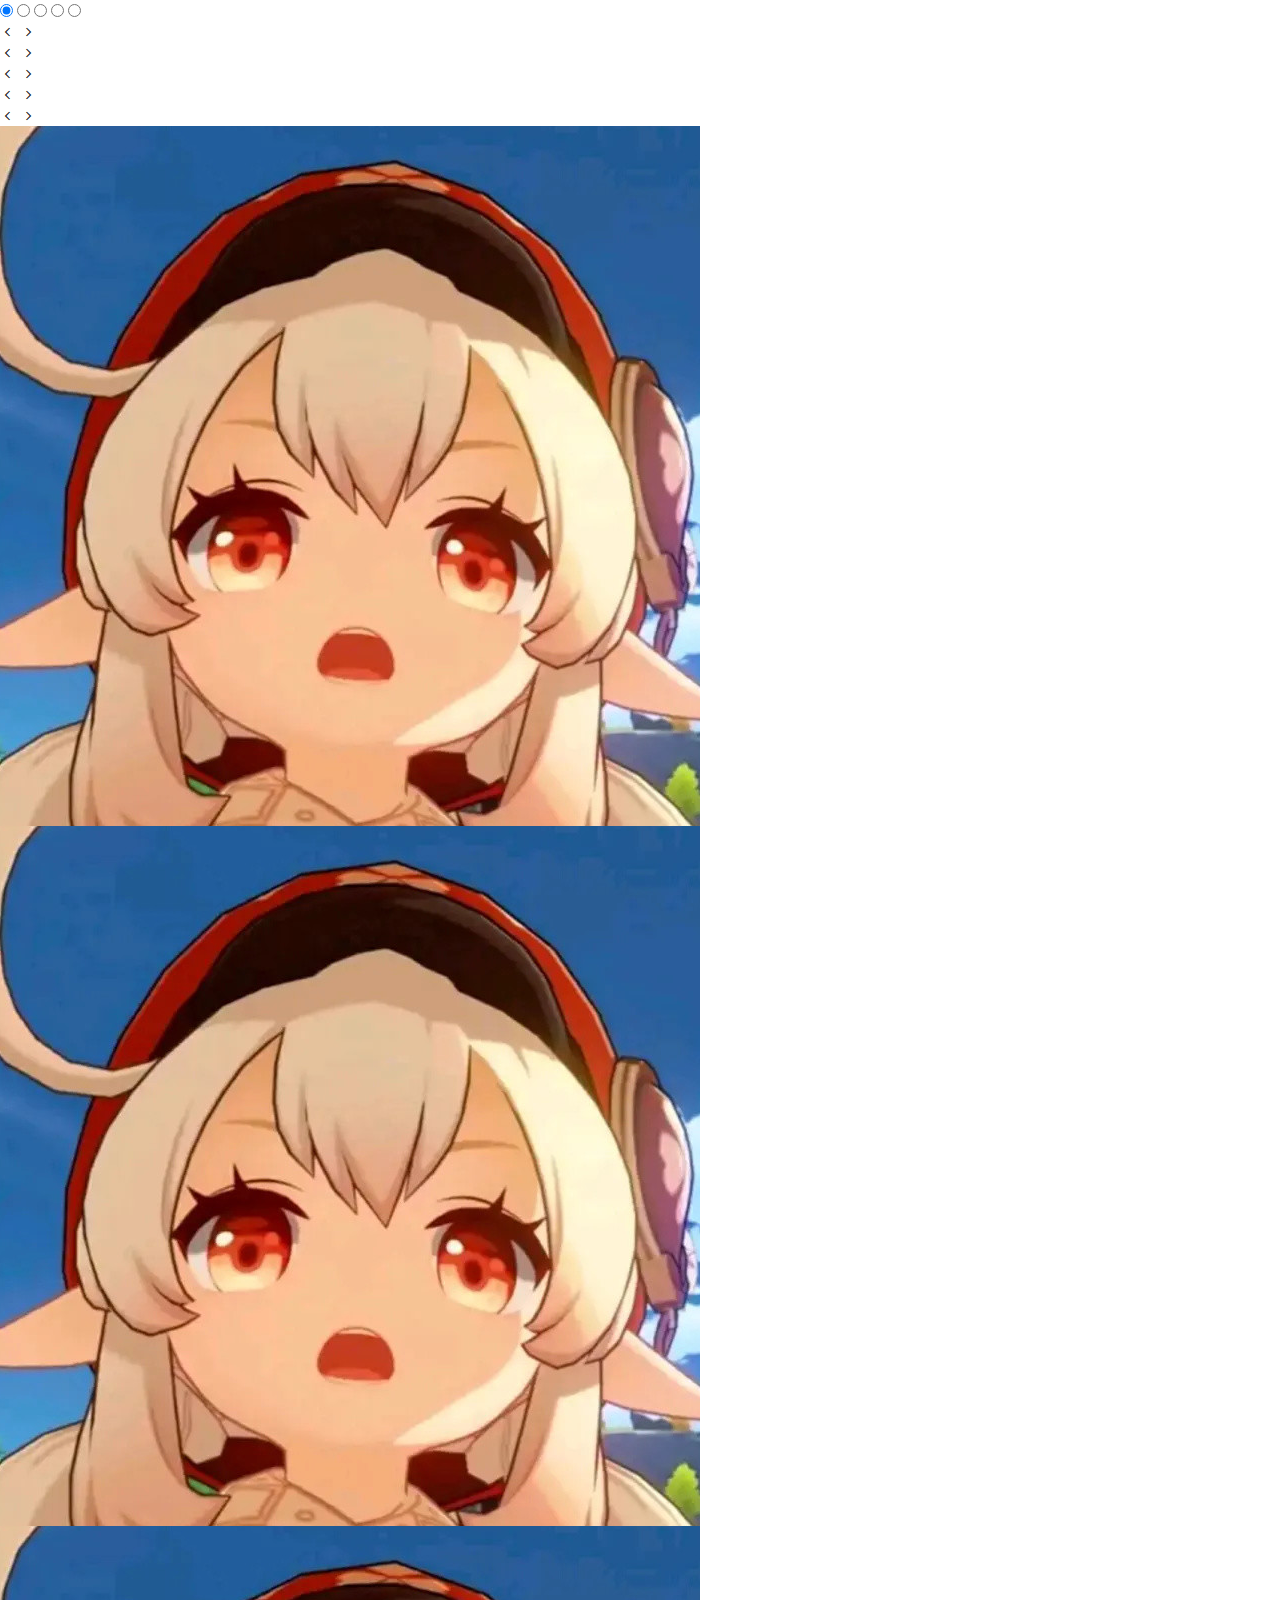
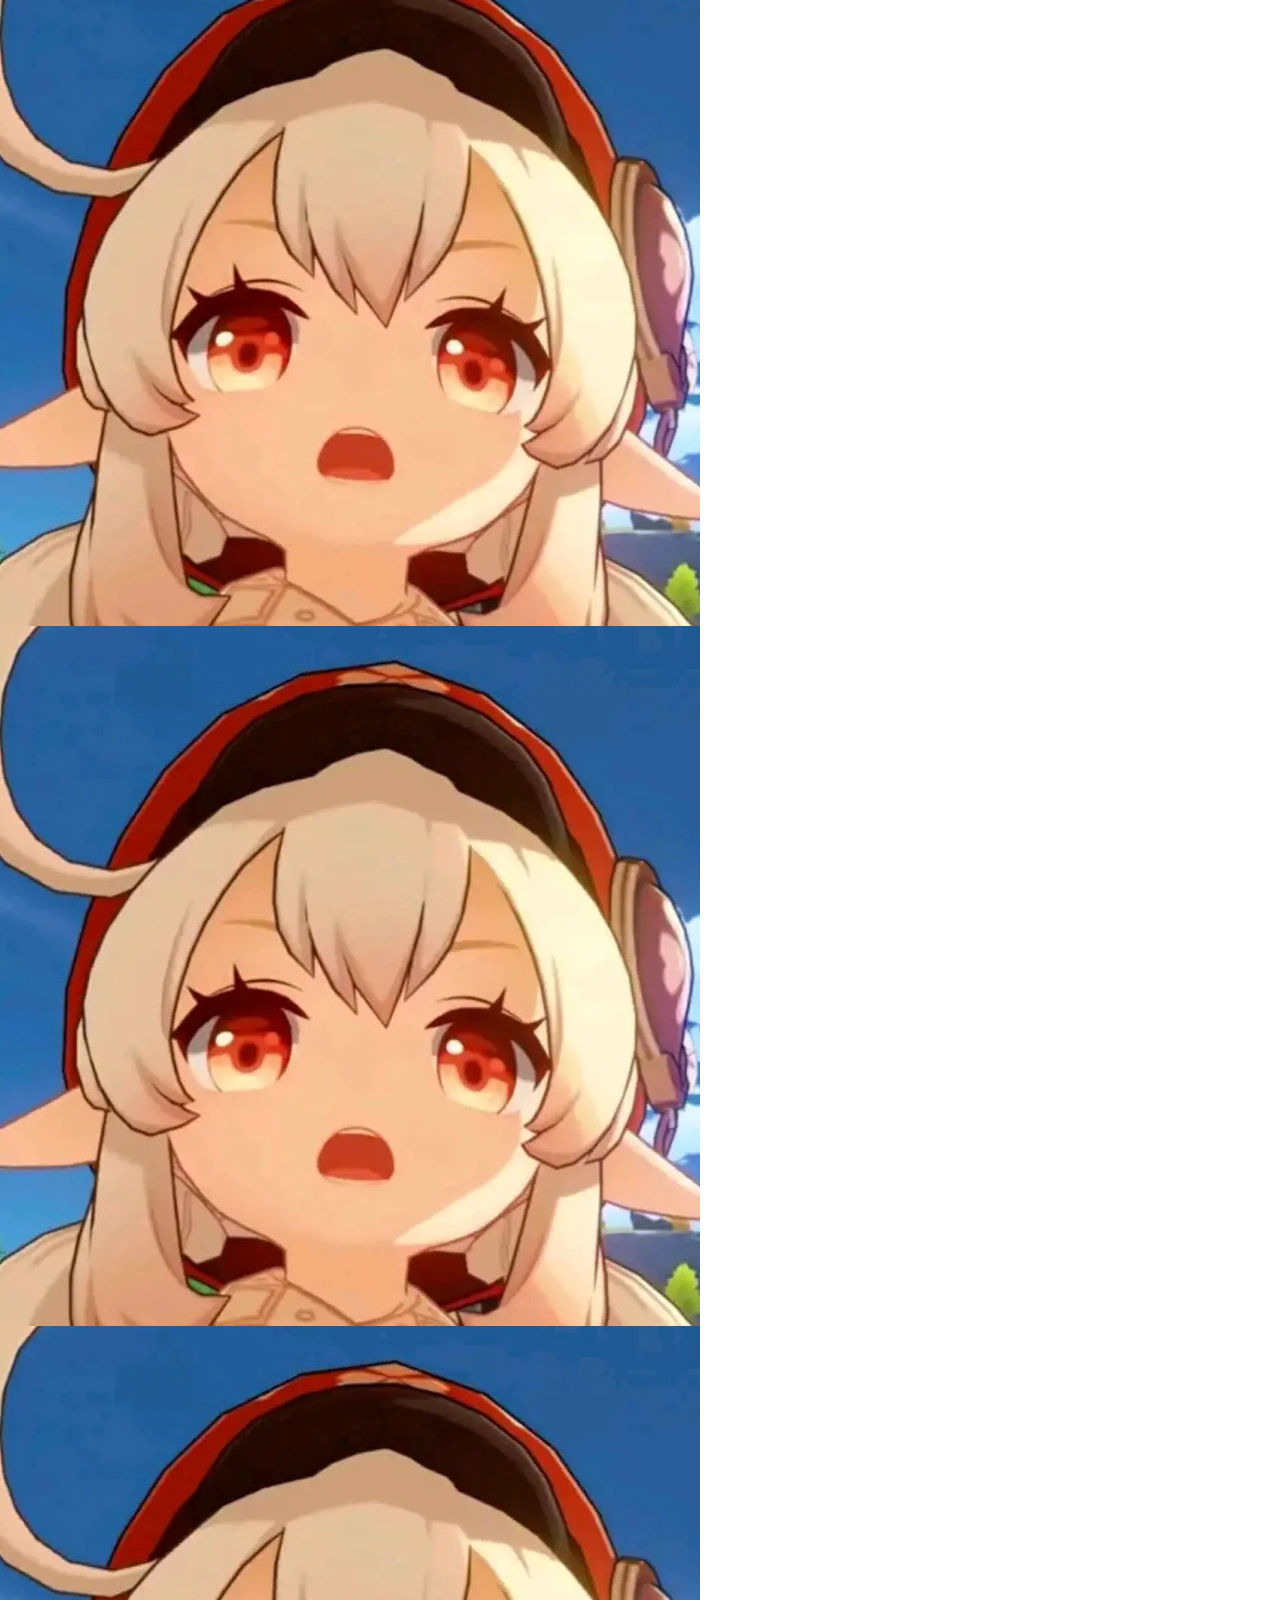
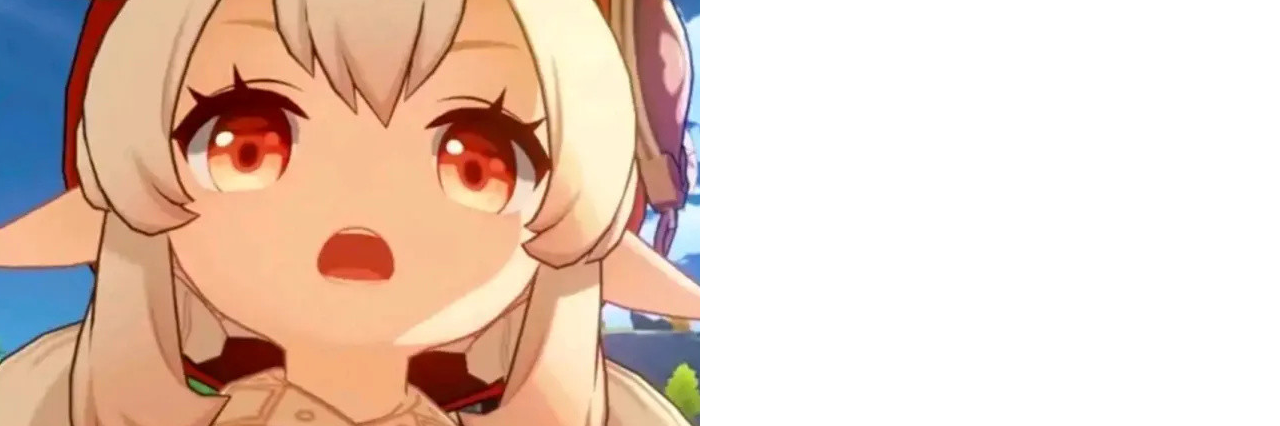
<file: index_sample_02.html>
<!DOCTYPE html>
<html lang="en">

<head>
    <meta charset="UTF-8">
    <meta name="viewport" content="width=device-width, initial-scale=1.0">
    <title>BUY IT FOR 304</title>
    <link rel="stylesheet" href="CSS/initial.css">
    <link rel="stylesheet" href="CSS/styles.css">
    <link rel="stylesheet" href="CSS/iconfont.css">
    <link rel="icon" href="img/favicon.ico">

</head>

<body>

    <!-- 顶部导航栏start -->
    <!-- <header class="top-bar">
        <div class="wrap">
            <ul class="top-bar-left">
                <li><a href="login.html">登录</a></li>
                <li><a href="resgister.html">注册</a></li>
            </ul>
            <ul class="top-bar-right">
                <li><a href="about.html">关于我们</a></li>
                <li id="contact-us">
                    <p>联系我们</p>
                    <div class="contact-us">
                        <img src="img\QRcode.jpg" alt="">
                        <p>扫码添加企业微信</p>
                    </div>
                </li>
                <li class="cart">
                    <a href="#">
                        <i class="iconfont">&#xe63c;</i>
                        <i>购物车（0）</i>
                    </a>
                    <div class="cart-list">
                        <p>购物车中还没有商品，赶紧选购吧！</p>
                    </div>
                </li>
            </ul>
        </div>
    </header> -->
    <!-- 顶部导航栏end -->

    <!-- 搜索框start -->
    <!-- <div class="search-bar">
        <div class="logo"><img src="img/Object01.png" alt=""></div>
        <div class="nav-bar">
            <ul class="category-list">
                <li><a href="#">品类1</a></li>
                <li><a href="#">品类2</a></li>
                <li><a href="#">品类3</a></li>
                <li><a href="#">品类4</a></li>
                <li><a href="#">品类5</a></li>
            </ul>
        </div>
        <div class="search">
            <input type="text" placeholder="热门商品">
            <button class="iconfont">&#xe63e;</button>
        </div>
    </div> -->
    <!-- 搜索框end -->

    <!-- 轮播图start -->
    <div class="slide-pic">
        <ul class="slides">
            <input type="radio" id="control-1" name="control" checked>
            <input type="radio" id="control-2" name="control">
            <input type="radio" id="control-3" name="control">
            <input type="radio" id="control-4" name="control">
            <input type="radio" id="control-5" name="control">

            <!--  Left/Right Button  -->
            <div class="navigator slide-1">
                <label for="control-5">
                    <i class="iconfont">&#xe65e;</i>
                </label>
                <label for="control-2">
                    <i class="iconfont">&#xe660;</i>
                </label>
            </div>

            <div class="navigator slide-2">
                <label for="control-1">
                    <i class="iconfont">&#xe65e;</i>
                </label>
                <label for="control-3">
                    <i class="iconfont">&#xe660;</i>
                </label>
            </div>

            <div class="navigator slide-3">
                <label for="control-2">
                    <i class="iconfont">&#xe65e;</i>
                </label>
                <label for="control-4">
                    <i class="iconfont">&#xe660;</i>
                </label>
            </div>

            <div class="navigator slide-4">
                <label for="control-3">
                    <i class="iconfont">&#xe65e;</i>
                </label>
                <label for="control-5">
                    <i class="iconfont">&#xe660;</i>
                </label>
            </div>

            <div class="navigator slide-5">
                <label for="control-4">
                    <i class="iconfont">&#xe65e;</i>
                </label>
                <label for="control-1">
                    <i class="iconfont">&#xe660;</i>
                </label>
            </div>
            <!--  /Left/Right Button  -->

            <li class="slide"><a href="#"><img src="img\Object01.png" alt=""></a></li>
            <li class="slide"><a href="#"><img src="img\Object01.png" alt=""></a></li>
            <li class="slide"><a href="#"><img src="img\Object01.png" alt=""></a></li>
            <li class="slide"><a href="#"><img src="img\Object01.png" alt=""></a></li>
            <li class="slide"><a href="#"><img src="img\Object01.png" alt=""></a></li>

            <div class="controls-visible">
                <label for="control-1"></label>
                <label for="control-2"></label>
                <label for="control-3"></label>
                <label for="control-4"></label>
                <label for="control-5"></label>
            </div>
        </ul>
    </div>
    <!-- 轮播图end -->


    <!-- 商品区start -->
    <!-- 商品区end -->



</body>

</html>
</file>
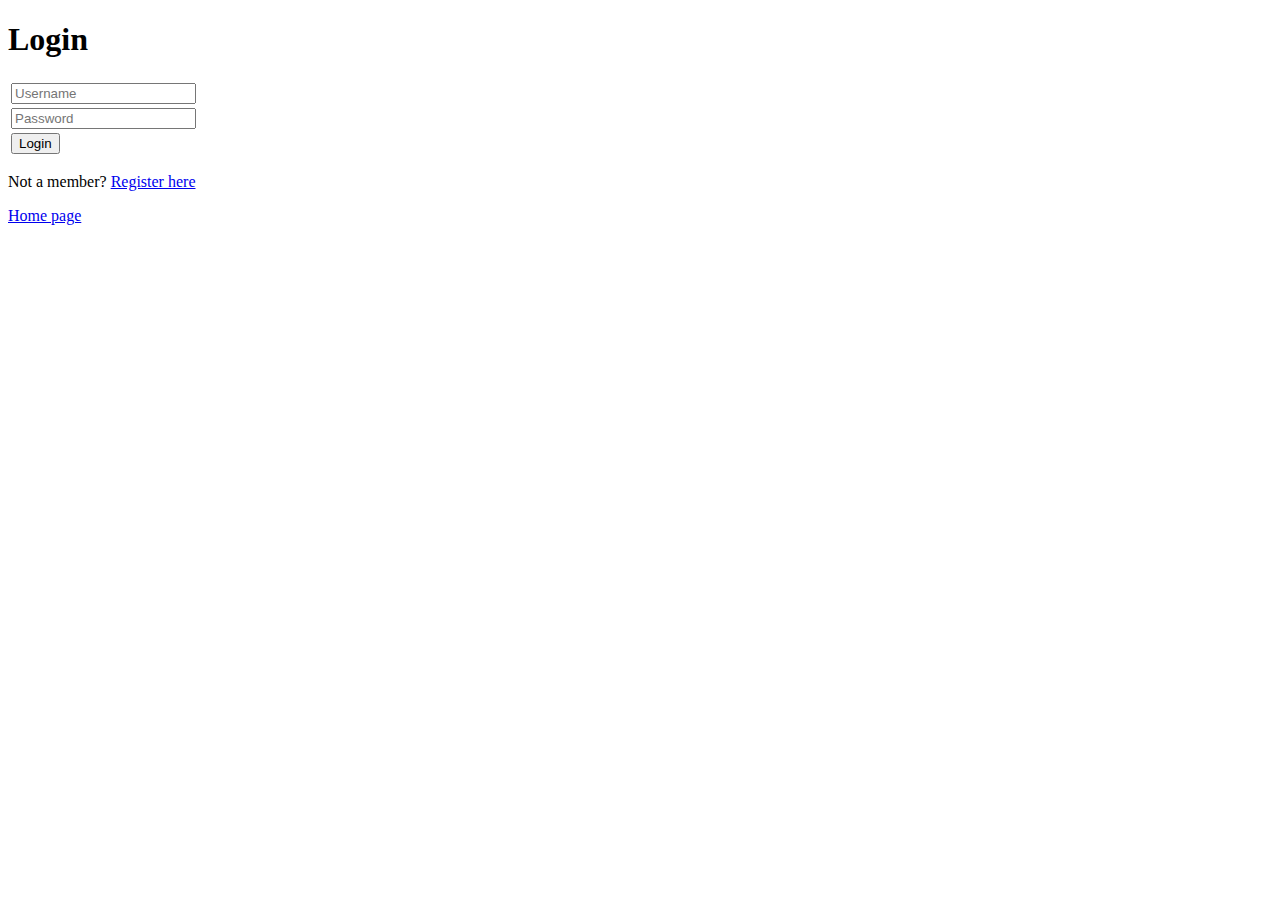
<file: login.html>
<!DOCTYPE html>
<html lang="en">

<head>
    <meta charset="utf-8">
    <title>Login Page</title>
    <script src="JS\register.js" defer></script>
</head>

<body>
    <h1>Login</h1>
    <form name="loginForm">
        <table>
            <tr>
                <td><input type="text" id="username" placeholder="Username"></td>
            </tr>
            <tr>
                <td><input type="password" id="password" placeholder="Password"></td>
            </tr>
            <tr>
                <td><button type="submit">Login</button></td>
            </tr>
        </table>
    </form>
    <p>Not a member? <a href="register.html">Register here</a></p>
    <a href="about.html">Home page</a>
</body>

</html>
</file>
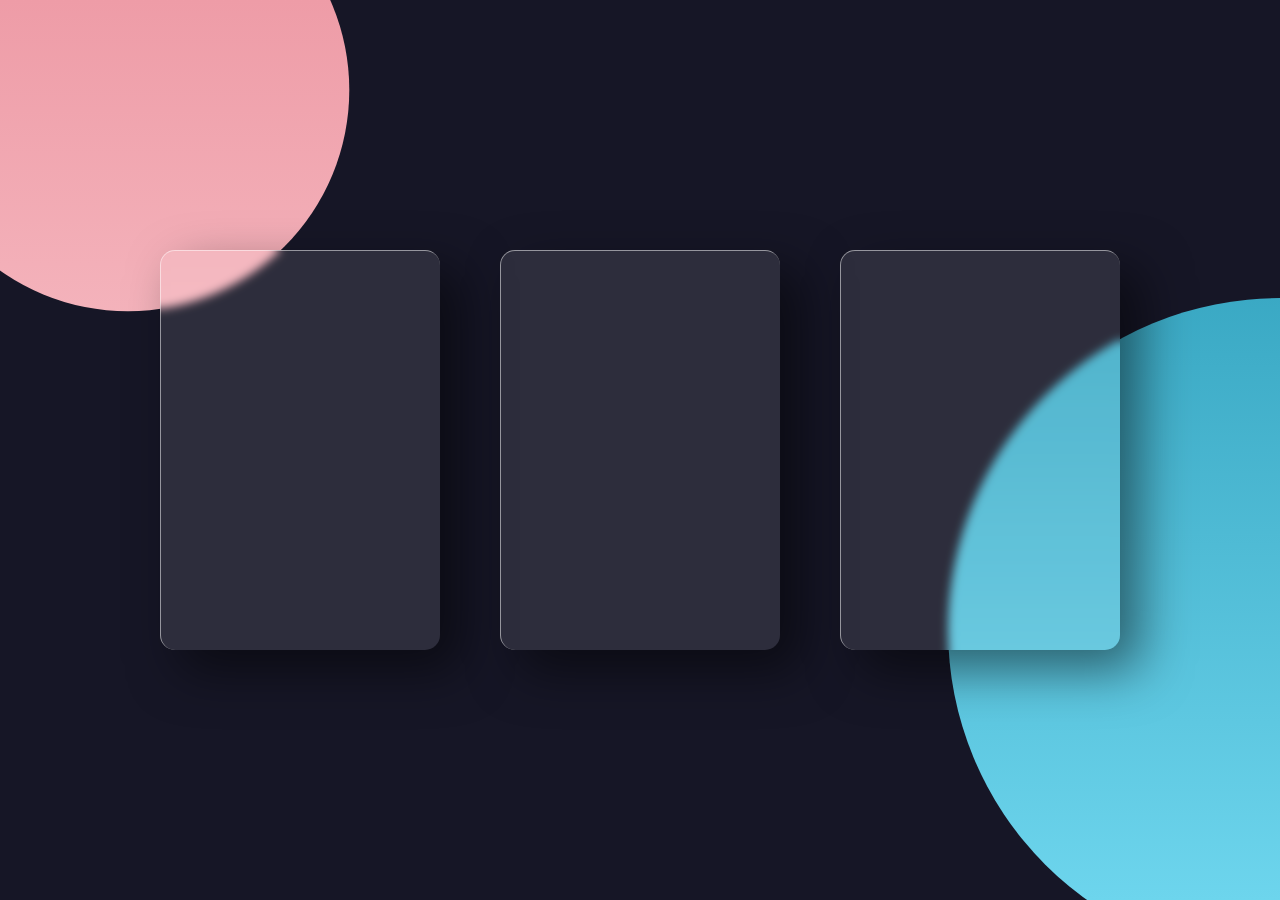
<file: popup.html>
<!DOCTYPE html>
<html>

<head>
    <meta http-equiv="content-type" content="text/html; charset=utf-8">
    <meta name="viewport" content="width=device-width,initial-scale=1,maximum-scale=1,user-scalable=no">

    <title>逼真的玻璃卡片悬停效果</title>
    <link rel="stylesheet" href="popup.css">
</head>

<body>
    <div class="container">
        <div class="card">
            <div class="content">
                <h2>01</h2>
                <h3>Card One</h3>
                <p>Realistic glass card hover effect, realistic glass card hover effect, realistic glass card hover
                    effect.</p>
                <a href="#">Read More</a>
            </div>
        </div>
        <div class="card">
            <div class="content">
                <h2>02</h2>
                <h3>Card Two</h3>
                <p>Realistic glass card hover effect, realistic glass card hover effect, realistic glass card hover
                    effect.</p>
                <a href="#">Read More</a>
            </div>
        </div>
        <div class="card">
            <div class="content">
                <h2>03</h2>
                <h3>Card Three</h3>
                <p>Realistic glass card hover effect, realistic glass card hover effect, realistic glass card hover
                    effect, realistic glass card hover effect.</p>
                <a href="#">Read More</a>
            </div>
        </div>
    </div>

</body>

</html>
</file>
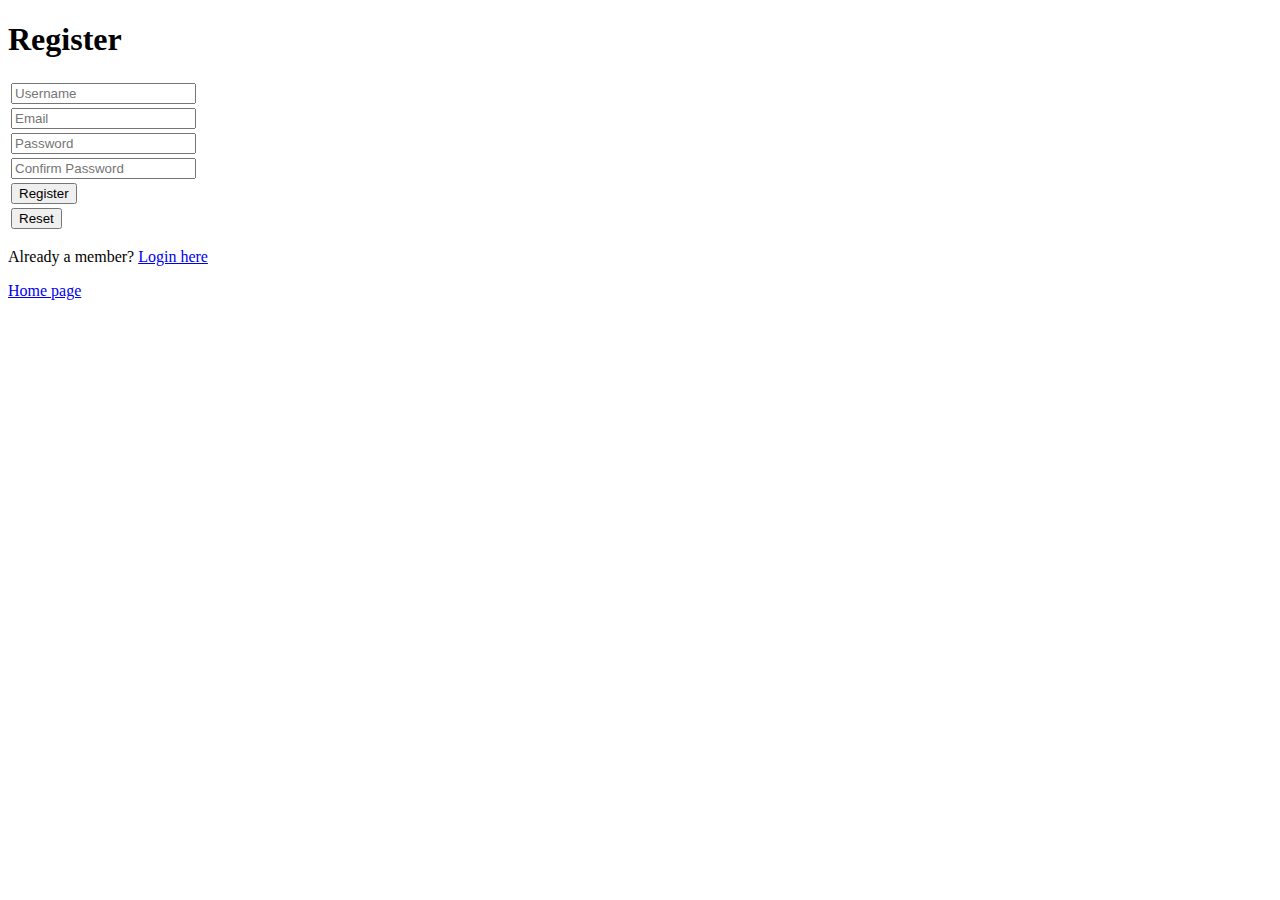
<file: register.html>
<!DOCTYPE html>
<html>

<head>
    <title>Registration Page</title>
    <script src="JS\register.js" defer></script>
</head>

<body>
    <h1>Register</h1>
    <form name="registrationForm">
        <table>
            <tr>
                <td><input type="text" id="regUsername" placeholder="Username"></td>
            </tr>
            <tr>
                <td><input type="email" id="email" placeholder="Email"></td>
            </tr>
            <tr>
                <td><input type="password" id="regPassword" placeholder="Password"></td>
            </tr>
            <tr>
                <td><input type="password" id="confirmPassword" placeholder="Confirm Password"></td>
            </tr>
            <tr>
                <td><button type="submit">Register</button></td>
            </tr>
            <tr>
                <td><button type="button" onclick="resetForm()">Reset</button></td>
            </tr>
        </table>
    </form>
    <p>Already a member? <a href="login.html">Login here</a></p>
    <a href="about.html">Home page</a>
</body>

</html>
</file>
<file: CSS/initial.css>
* {
    margin: 0;

    padding: 0;

}

em,
i {
    font-style: normal;

}

li {
    list-style: none;

}

img {
    border: 0;

    vertical-align: middle;

}

button {
    cursor: pointer;

}

a {
    color: #666;

    text-decoration: none;

}
</file>
<file: CSS/styles.css>
/**
 * @Author: Your name
 * @Date:   2023-10-31 19:29:43
 * @Last Modified by:   Your name
 * @Last Modified time: 2023-11-07 08:55:35
 */



html::-webkit-scrollbar {
    width: 3px;
    height: 5px;
    background: transparent;
}

html::-webkit-scrollbar-track {
    background: transparent;
}

html::-webkit-scrollbar-thumb {
    background: #aaa;
    border-radius: 10px;
}

::selection {
    background: #EEE;
    color: #0e0e0e;
}

@font-face {
    font-family: 'Segoe-UI';
    src: url('../font/Segoe-UI.ttf') format('truetype');
    font-weight: normal;
    font-style: normal;
    font-display: swap;
}





body {
    margin: 0%;
    padding: 0%;
    background-color: var(--background);
    font-family: "Segoe-UI";
    transition: 0.3s all;
    animation: fadeIn ease 1s;
    overflow-x: hidden;
    user-select: none;
}

:root {
    --gray-1: #222;
    --gray-2: #333;
    --gray-3: #555;
    --gray-M: #888;
    --white: #fff;
    --white-1: #eee;
    --white-2: #ddd;
    --white-3: #aaa;
}

.dark {
    --background: #080C13;
    --background-2: var(--gray-2);
    --background-3: var(--gray-3);
    --primary: var(--white-1);
    --secondary: var(--white-2);
    --gray: var(--gray-M);
    --scrolling-Marker: rgba(138, 138, 138, 0.5);
    --card-bacckground: rgba(30, 30, 30, 1);
    --card-bacckground-after: rgba(30, 30, 30, 0.7);
    --response-bg: rgba(38, 35, 56, 0.8);
    --nav: rgba(255, 255, 255, 1);
    --nav0: rgba(255, 255, 255, 0);
    --menu-bg: 180deg, rgba(27, 27, 84, 1) 0%, rgba(27, 27, 84, 0) 100%;
    --banner: rgba(8, 12, 19, 1);
    --banner0: rgba(8, 12, 19, 0);
}

.light {
    --background: var(--white);
    --background-2: var(--white-1);
    --background-3: var(--white-3);
    --primary: var(--gray-1);
    --secondary: var(--gray-2);
    --gray: var(--gray-M);
    --scrolling-Marker: rgba(80, 80, 80, 0.5);
    --card-bacckground: rgba(160, 160, 160, 1);
    --card-bacckground-after: rgba(160, 160, 160, 0.7);
    --response-bg: rgba(130, 119, 193, 0.8);
    --nav: rgba(0, 0, 0, 1);
    --nav0: rgba(0, 0, 0, 0);
    --menu-bg: 180deg, rgba(64, 64, 199, 1) 0%, rgba(64, 64, 199, 0) 100%;
}

.navbar {
    display: flex;
    flex-flow: row nowrap;
    align-items: center;
    justify-content: space-between;
    gap: 2rem;
    position: fixed;
    width: 80vw;
    height: 60px;
    top: 60px;
    left: 50%;
    transform: translate(-50%, -50%);
    z-index: 1000;
    background: none;
    border-bottom: 1px solid var(--primary);
    pointer-events: none;
}

.theme-toggle svg {
    fill: var(--primary);
    position: absolute;
    /* 设置绝对定位 */
    top: 0px;
    /* 距离顶部的距离 */
    left: 0px;
    /* 距离左侧的距离 */
    z-index: 999;
    /* 设置按钮的堆叠顺序，使其显示在最底层 */
    cursor: pointer;
    /* 鼠标指针样式，表示按钮可点击 */
    transition: 0.3s filter;
}

.theme-toggle svg:hover {
    filter: drop-shadow(0px 0px 6px var(--nav));
    transition: 0.3s filter;
}

.logo img {
    transition: 0.3s filter;
    pointer-events: auto;
}

.logo img:hover {
    filter: drop-shadow(0px 0px 6px var(--nav));
    transition: 0.3s filter;
    pointer-events: auto;
}

.main-nav {
    display: flex;
    flex-flow: row wrap;
    gap: 2rem;
    margin-right: auto;
}

.navbar-link {
    color: var(--primary);
    font-weight: 500;
    transition: 0.3s color;
    text-decoration: none;
    transition: 0.3s font-weight;
    pointer-events: auto;
}

.navbar-link:hover {
    transition: 0.3s filter;
    filter: drop-shadow(0px 0px 6px var(--nav));
    pointer-events: auto;
}

.navbar-link:active {
    fill-opacity: 50%;
    font-weight: 200;
    transition: 0.3s color;
    transition: 0.3s font-weight;
    pointer-events: auto;
}

.navbar-link:hover {
    font-weight: 700;
    transition: 0.2s font-weight;
    pointer-events: auto;
}


/* 初始状态，用户小页面隐藏 */
.user-popup {
    display: none;
}

.guest-popup {
    display: none;
}

.responsive-user {
    display: flex;
    flex-flow: column nowrap;
    position: fixed;
    background-color: var(--response-bg);
    backdrop-filter: blur(32px);
    width: 100%;
    padding-top: 100px;
    z-index: 100;
    animation: .5s menuIn;
}

.responsive-user a {
    margin: 1em 3em;
}

@media only screen and (orientation:portrait) {

    /* GLOBAL */
    html,
    body {
        overflow: hidden;
        overflow-y: auto;
    }

    .navbar {
        padding: none;
        justify-content: space-between;
    }

    .main-nav {
        align-items: center;
        text-align: center;
    }

    .footer {
        grid-template-columns: repeat(2, minmax(0, 1fr));
        grid-template-areas: "info nav1" "legal nav2";
    }

    .footer-info {
        padding-top: 1em
    }
}

.mobile-menu {
    display: none;
}

.mobile-nav {
    display: none;
}

.user-nav {
    display: none;
}

.mobile-user {
    display: flex;
    justify-content: flex-end;
}

.menu-bg {
    opacity: 0;
    z-index: 50;
    width: 100vw;
    height: 170px;
    position: fixed;
    background: linear-gradient(var(--menu-bg));
    pointer-events: none;
}

@media only screen and (orientation: portrait) {
    .footer {
        padding: 6%;
    }
}

@media only screen and (max-width: 1080px) {
    .main-nav {
        display: none;
    }

    .mobile-menu {
        display: none;
    }

    .mobile-nav {
        display: flex;
        justify-content: flex-end;
        align-items: center;
    }

    .responsive {
        display: flex;
        flex-flow: column nowrap;
        position: fixed;
        background-color: var(--response-bg);
        backdrop-filter: blur(32px);
        width: 100%;
        padding-top: 100px;
        z-index: 100;
        animation: .5s menuIn;
    }

    .responsive a {
        margin: 1em 3em;
    }
}

@keyframes menuIn {
    from {
        transform: translateY(-100%);
    }

    to {
        transform: translateY(0);
    }
}

@keyframes menuOut {
    from {
        transform: translateY(-100%);
    }

    to {
        transform: translateY(0);
    }
}

@keyframes fadeIn {
    from {
        opacity: 0;
        transform: translateY(-8px);
    }

    to {
        opacity: 1;
    }
}


.footer {
    background-color: --background;
    color: var(--primary);
    display: grid;
    grid-template-columns: repeat(4, minmax(0, 1fr));
    grid-template-areas: "info info nav1 nav2" "legal legal legal legal";
    gap: 1em;
    padding: 1% 2%;
    width: -webkit-fill-available;
    box-shadow: 0px -8px 16px 0px rgba(18, 32, 52, 0.50);

    z-index: 1;
    position: relative;
}

.footer-info {
    display: flex;
    flex-flow: column nowrap;
    font-weight: 550;
    justify-content: space-between;
}

.info-upper {
    display: flex;
    flex-flow: column nowrap;
    gap: .8em;
    margin-top: 1em;
}

.footer-link-list {
    display: flex;
    flex-flow: column nowrap;
    gap: 6px;
}

.footer-legal {
    border-top: 1px solid var(--gray-M);
    color: var(--gray-M);
    padding-top: .3em;
    margin-top: .7em;
}

a:active {
    color: var(--background-3);
    transition: 0.2s color;
}

a {
    text-decoration: none;
    color: var(--secondary);
    transition: 0.2s all;
}

.footer a:hover {
    font-weight: 700;
    transition: 0.2s font-weight;
}

.scrollToTopButton {
    fill: var(--scrolling-Marker);
    position: fixed;
    top: 55.8%;
    right: 3.75vw;
    opacity: 0;
    z-index: 999;
    cursor: pointer;
    transition: 0.5s filter, 0.5s opacity ease;
}

.scrollToTopButton.show {
    opacity: 1;
}

/* .scrollToTopButton:hover {
    filter: drop-shadow(0px 0px 6px var(--nav));
    transition: 0.5s filter;
} */



.placeholder {
    height: 20vh;
}

/* banner start */
.banner {
    display: flex;
    overflow: hidden;
    flex-direction: column;
    margin: 0;
    padding: 0;
}

.main {
    height: 80vh;
    width: 100vw;
    position: relative;
    margin-bottom: 1vh;

}


.main img {
    position: absolute;
    top: 0;
    left: 0;
    width: 100%;
    height: 100%;
    z-index: 1;
    object-fit: cover;
}




.main .content-holder {
    display: flex;
    flex-direction: column;
    justify-content: space-between;
    align-items: center;
    color: #fff;
}

.content-holder h2 {
    padding-top: 12px;
    font-size: 5vw;
    font-family: 'Segoe UI';
    z-index: 3;
    margin-bottom: 0;
    user-select: none
}

.main .content-holder h3 {
    z-index: 3;
    letter-spacing: 20px;
    margin-left: 20px;
    font-size: 1.5vw;
    user-select: none
}

.main::before {
    content: "";
    position: absolute;
    top: 0;
    left: 0;
    width: 100%;
    height: 50px;
    background: linear-gradient(to bottom, var(--banner), var(--banner0));
    z-index: 2;
}

.secondary-banner {
    display: flex;
    overflow: hidden;
    flex-wrap: wrap;
}

.secondary {
    display: flex;
    justify-content: space-between;
    height: 75vh;
    width: 100vw;
    margin: 0.5%;
    padding: 0;
}


.secondary .right:hover,
.secondary .left:hover {
    transform: translateY(-2px);
}

.secondary img {
    width: 100%;
    height: 100%;
    object-fit: cover;
    transition: all 0.2s ease-out;
    position: absolute;
    z-index: 2;
}

.secondary .left {
    width: 49.5%;
    overflow: hidden;
    position: relative;
    transition: all 0.2s linear;
}

.secondary .right {
    width: 49.5%;
    overflow: hidden;
    position: relative;
    transition: all 0.2s linear;
}

.secondary .content-holder {
    /* position: relative; */
    display: flex;
    color: #fff;
    overflow: hidden;
}


.secondary h3 {
    position: absolute;
    display: inline;
    margin-bottom: 0;
    z-index: 3;
    font-size: 4vw;
    font-family: 'Segoe UI';
    font-weight: light;
    margin-left: 3vw;
    transition: all 0.2s ease-out;
    user-select: none;

}

.secondary h3:hover {
    transform: translateY(-8px);

}

.search-bar {
    display: flex;
    justify-content: center;
    align-items: center;
    height: 10vh;
    width: 100vw;
}

.search-bar .search {
    display: flex;
    justify-content: space-between;
    align-items: center;
}

.search-bar input:focus {
    box-shadow: 0 0 5px var(--background-3);
}

.search-bar input:focus+button {
    box-shadow: 0 0 5px var(--background-3);
}

.search-bar input {
    width: 32vw;
    height: 5vh;
    border: .1rem solid var(--secondary);
    box-sizing: border-box;
    padding: 0 .5rem;
    /* outline: none; */
    margin-right: 1rem;
    /* border-radius: 2.5rem; */
    background-color: var(--background);
    font-size: 16px;
    color: var(--primary);
    font-family: 'Segoe UI';
}

.search-bar input:focus {
    transition: 0.1s filter;
    filter: drop-shadow(0px 0px 4px var(--nav));
    pointer-events: auto;
}

.search-bar .search-button:hover {
    transition: 0.1s filter;
    filter: drop-shadow(0px 0px 4px var(--nav));
    pointer-events: auto;
}

.search-bar .search-button {
    display: flex;
    align-items: center;
    justify-content: center;
    box-sizing: border-box;
    width: 5vw;
    height: 5vh;
    border: .1rem solid var(--primary);
    /* border-radius: 2.5rem;  */
    background-color: var(--primary);
    fill: var(--background);

}

/* .popup-box::after {
    content: "";
    position: absolute;
    left: 0;
    bottom: 0;
    width: 100%;
    height: 25vh;
    background: linear-gradient(to bottom, rgba(255,255,255,1), rgba(255,255,255,0));
} */
.popup-box {
    position: absolute;
    width: 90%;
    margin-left: 1vw;
    /* height: 50vh; */
    /* background-color: rgba(255, 255, 255); */
    padding: 10px;
    z-index: 50;
    transform: translateY(300%);
    transition: .6s ease-in-out;
    opacity: 0;
    transition-delay: 2s;
    background-color: rgba(255, 255, 255, 0.1);
    /* 阴影 */
    box-shadow: 20px 20px 50px rgba(0, 0, 0, 0.5);
    /* 溢出隐藏 */
    overflow: hidden;
    /* border-top: 1px solid rgba(255, 255, 255, 0.5);
    border-left: 1px solid rgba(255, 255, 255, 0.5); */
    /* 背景模糊 */
    backdrop-filter: blur(5px);
    border-radius: 15px;
}

.popup-box h4,
.popup-box h5 {
    color: #fff;
    font-family: 'Segoe UI';
    font-weight: lighter;
    padding: 0;
    margin: 0;
    text-shadow: 2px 3px 5px var(--background);
}

.popup-box h4:hover,
.popup-box h5:hover {
    transform: translateY(-2px);
}

.popup-box h4 {
    font-size: 2vw;
    transition: all 0.2s ease-out;
}

.popup-box h5 {
    font-size: 1.5vw;
    transition: all 0.2s ease-out;

}

.content-holder h3:hover +.popup-box {
    transform: translateY(200%);
    opacity: 1;
    transition-delay: 0.2s;
}

.popup-box .info-content {
    z-index: 6;
    color: #0e0e0e;
}

@media (max-width: 1020px) {
    .search-bar .search-button {
        width: 5vw;
        height: 5vw;
    }

    .search-bar input {
        width: 64vw;
        height: 5vw;
    }

    .secondary {
        flex-direction: column;
        margin: 0;
        padding: 0;
    }

    .secondary .left,
    .secondary .right {
        width: 100%;
        height: 75vh;
        margin: 0;
        padding: 0;
        overflow: hidden;
    }

    .secondary h3 {
        display: flex;
        font-size: 6vh;
    }

    .content-holder h2 {
        font-size: 6vh;
    }

    .popup-box {
        position: absolute;
        width: 90%;
        margin-left: 1vw;
        transition-delay: 2s;
        background-color: rgba(255, 255, 255, 0.1);
        box-shadow: 20px 20px 50px rgba(0, 0, 0, 0.5);
        overflow: hidden;
        backdrop-filter: blur(5px);
        border-radius: 15px;
        transform: translateY(100vh);
    }

    .content-holder:hover .popup-box {
        transform: translateY(190%);
        opacity: 1;
        transition-delay: 0.2s;
    }

    .popup-box h4{
        font-size: 2vh;
    }
    .popup-box h5 {

        font-size: 1.5vh;
    }
}




/* .info-content {} */

/* banner end */
</file>
<file: CSS/iconfont.css>
@font-face {
  font-family: "iconfont"; /* Project id 4298693 */
  src: url('iconfont.woff2?t=1698310208642') format('woff2'),
       url('iconfont.woff?t=1698310208642') format('woff'),
       url('iconfont.ttf?t=1698310208642') format('truetype');
}

.iconfont {
  font-family: "iconfont" !important;
  font-size: 16px;
  font-style: normal;
  -webkit-font-smoothing: antialiased;
  -moz-osx-font-smoothing: grayscale;
}

.icon-icon-test:before {
  content: "\e633";
}

.icon-icon-test1:before {
  content: "\e634";
}

.icon-icon-test2:before {
  content: "\e635";
}

.icon-icon-test3:before {
  content: "\e636";
}

.icon-icon-test4:before {
  content: "\e63a";
}

.icon-icon-test5:before {
  content: "\e63b";
}

.icon-icon-test6:before {
  content: "\e63c";
}

.icon-icon-test7:before {
  content: "\e63d";
}

.icon-icon-test8:before {
  content: "\e63e";
}

.icon-icon-test9:before {
  content: "\e63f";
}

.icon-icon-test10:before {
  content: "\e640";
}

.icon-icon-test11:before {
  content: "\e641";
}

.icon-icon-test12:before {
  content: "\e642";
}

.icon-icon-test13:before {
  content: "\e643";
}

.icon-icon-test14:before {
  content: "\e644";
}

.icon-icon-test15:before {
  content: "\e645";
}

.icon-icon-test16:before {
  content: "\e646";
}

.icon-icon-test17:before {
  content: "\e647";
}

.icon-icon-test18:before {
  content: "\e64a";
}

.icon-icon-test19:before {
  content: "\e64b";
}

.icon-icon-test20:before {
  content: "\e64d";
}

.icon-icon-test21:before {
  content: "\e64f";
}

.icon-icon-test22:before {
  content: "\e650";
}

.icon-icon-test23:before {
  content: "\e651";
}

.icon-icon-test24:before {
  content: "\e652";
}

.icon-icon-test25:before {
  content: "\e653";
}

.icon-icon-test26:before {
  content: "\e654";
}

.icon-icon-test27:before {
  content: "\e655";
}

.icon-icon-test28:before {
  content: "\e656";
}

.icon-icon-test29:before {
  content: "\e657";
}

.icon-icon-test30:before {
  content: "\e658";
}

.icon-icon-test31:before {
  content: "\e659";
}

.icon-icon-test32:before {
  content: "\e65a";
}

.icon-icon-test33:before {
  content: "\e65b";
}

.icon-icon-test34:before {
  content: "\e65c";
}

.icon-icon-test35:before {
  content: "\e65d";
}

.icon-icon-test36:before {
  content: "\e65e";
}

.icon-icon-test37:before {
  content: "\e65f";
}

.icon-icon-test38:before {
  content: "\e660";
}

.icon-icon-test39:before {
  content: "\e661";
}

.icon-icon-test40:before {
  content: "\e662";
}

.icon-icon-test41:before {
  content: "\e665";
}

.icon-alipay:before {
  content: "\e666";
}
</file>
<file: popup.css>
/* 引入网络字体：Poppins */
@import url("http://fonts.googleapis.com/css?family=Poppins:200,300,400,500,600,700,800,900&display=swap");

* {
    /* 初始化 */
    margin: 0;
    padding: 0;
    box-sizing: border-box;
    /* 设置字体 */
    font-family: "Poppins";
}

body {
    /* 100%窗口高度 */
    min-height: 100vh;
    /* 弹性布局 水平+垂直居中 */
    display: flex;
    justify-content: center;
    align-items: center;
    background-color: #161626;
}

/* 给背景增加两个渐变圆 */
body::before {
    content: "";
    /* 绝对定位 */
    position: absolute;
    top: 0;
    left: 0;
    width: 100%;
    height: 100%;
    /* 渐变背景 */
    background: linear-gradient(#2193b0, #6dd5ed);
    /* 将元素剪切微一个圆形【30%表示圆的直径】【right 70%表示圆心位置】 */
    clip-path: circle(30% at right 70%);
}

body::after {
    content: "";
    /* 绝对定位 */
    position: absolute;
    top: 0;
    left: 0;
    width: 100%;
    height: 100%;
    /* 渐变背景 */
    background: linear-gradient(#ee9ca7, #ffdde1);
    /* 将元素剪切微一个圆形【30%表示圆的直径】【right 70%表示圆心位置】 */
    clip-path: circle(20% at 10% 10%);
}

.container {
    position: relative;
    display: flex;
    justify-content: center;
    align-items: center;
    flex-wrap: wrap;
    z-index: 1;
}

.container .card {
    /* 相对定位 */
    position: relative;
    width: 280px;
    height: 400px;
    background-color: rgba(255, 255, 255, 0.1);
    margin: 30px;
    border-radius: 15px;
    /* 阴影 */
    box-shadow: 20px 20px 50px rgba(0, 0, 0, 0.5);
    /* 溢出隐藏 */
    overflow: hidden;
    display: flex;
    justify-content: center;
    align-items: center;
    border-top: 1px solid rgba(255, 255, 255, 0.5);
    border-left: 1px solid rgba(255, 255, 255, 0.5);
    /* 背景模糊 */
    backdrop-filter: blur(5px);
}

.container .card .content {
    padding: 20px;
    text-align: center;
    /* 默认下移+隐藏 */
    transform: translateY(100px);
    opacity: 0;
    transition: 0.5s;
}

.container .card:hover .content {
    /* 鼠标移入，上移+显示 */
    transform: translateY(0);
    opacity: 1;
}

.container .card .content h2 {
    position: absolute;
    top: -80px;
    right: 25px;
    font-size: 128px;
    color: rgba(255, 255, 255, 0.05);
}

.container .card .content h3 {
    font-size: 28px;
    color: #fff;
}

.container .card .content p {
    font-size: 16px;
    color: #fff;
    font-weight: 300;
    margin: 10px 0 15px 0;
}

.container .card .content a {
    position: relative;
    display: inline-block;
    padding: 8px 20px;
    margin-top: 15px;
    background-color: #fff;
    color: #000;
    text-decoration: none;
    border-radius: 20px;
    font-weight: 500;
    box-shadow: 0 5px 15px rgba(0, 0, 0, 0.2);
}

/* 这里要让玻璃效果更加逼真，需要用到一个JS库：vanilla-tilt.js */
/* 我事先下载好了，需要这个JS库的可以找我拿 */
/* 看操作~ */
</file>
